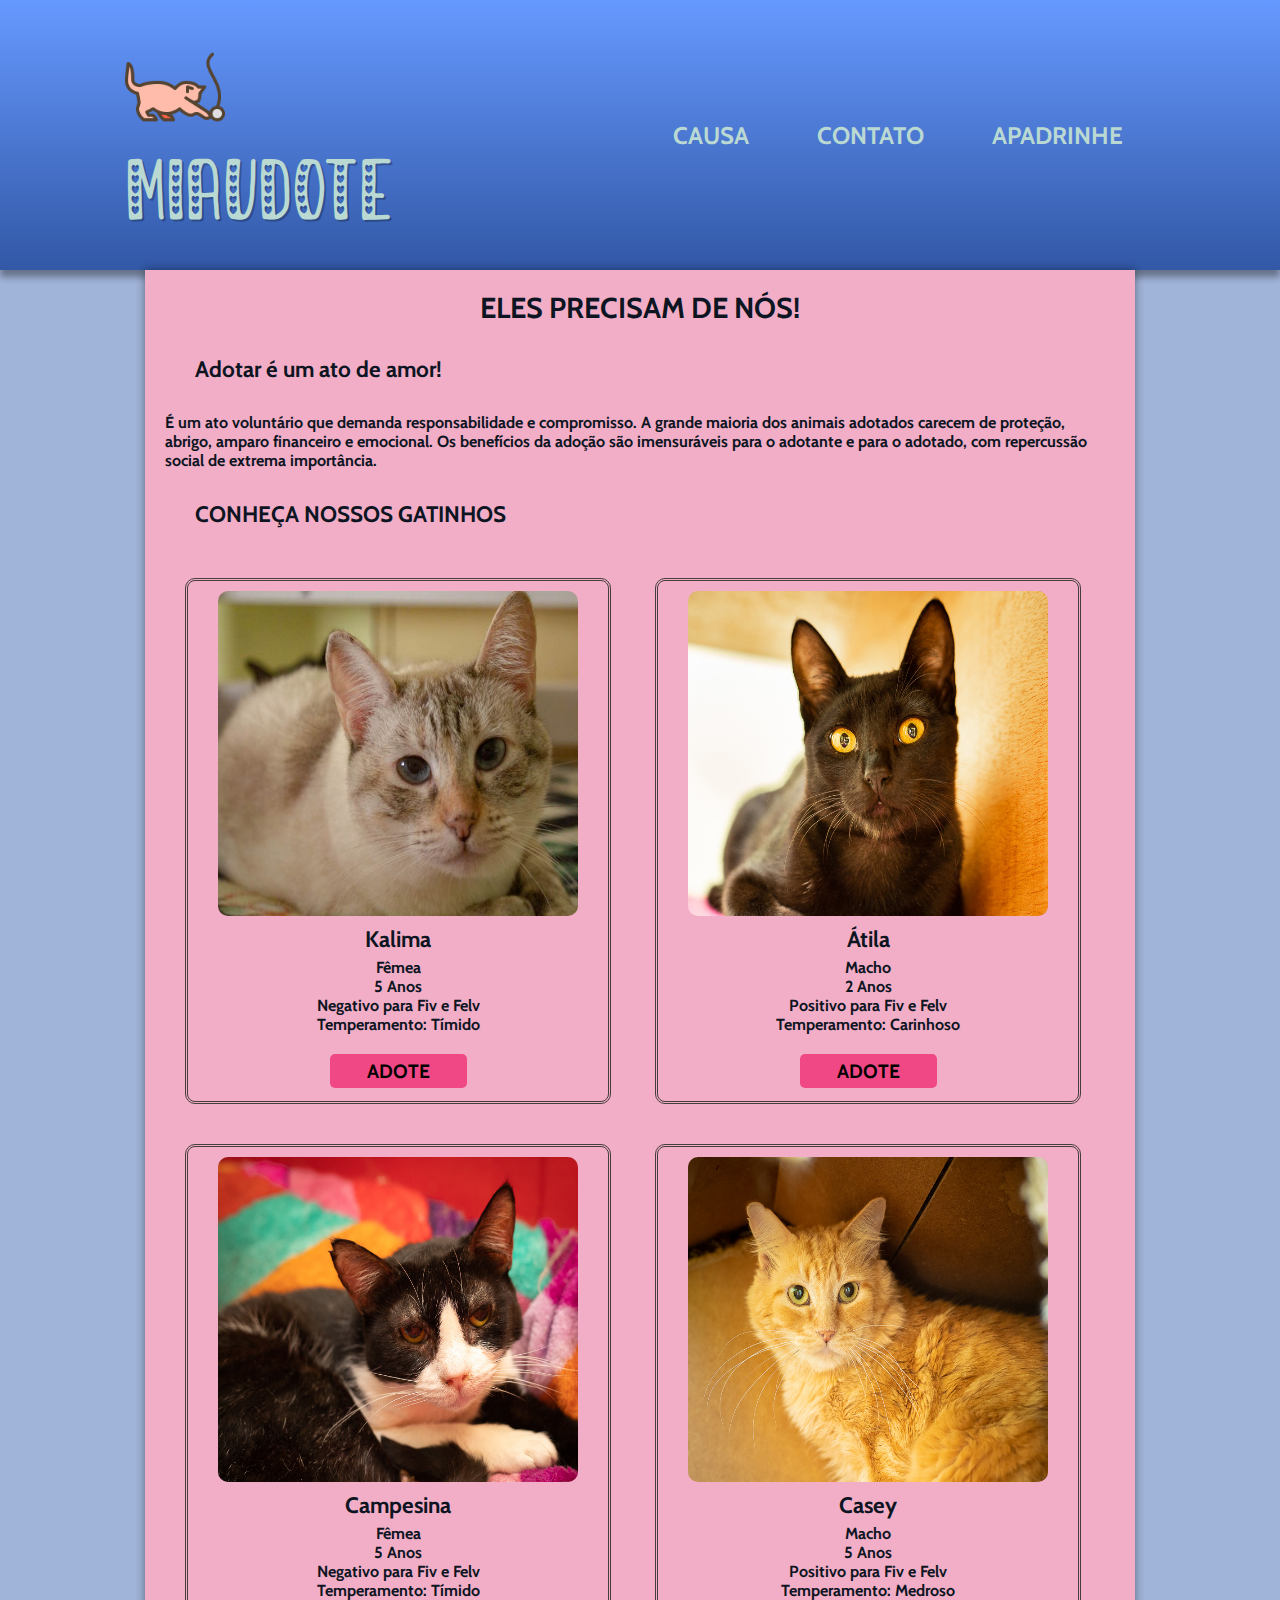
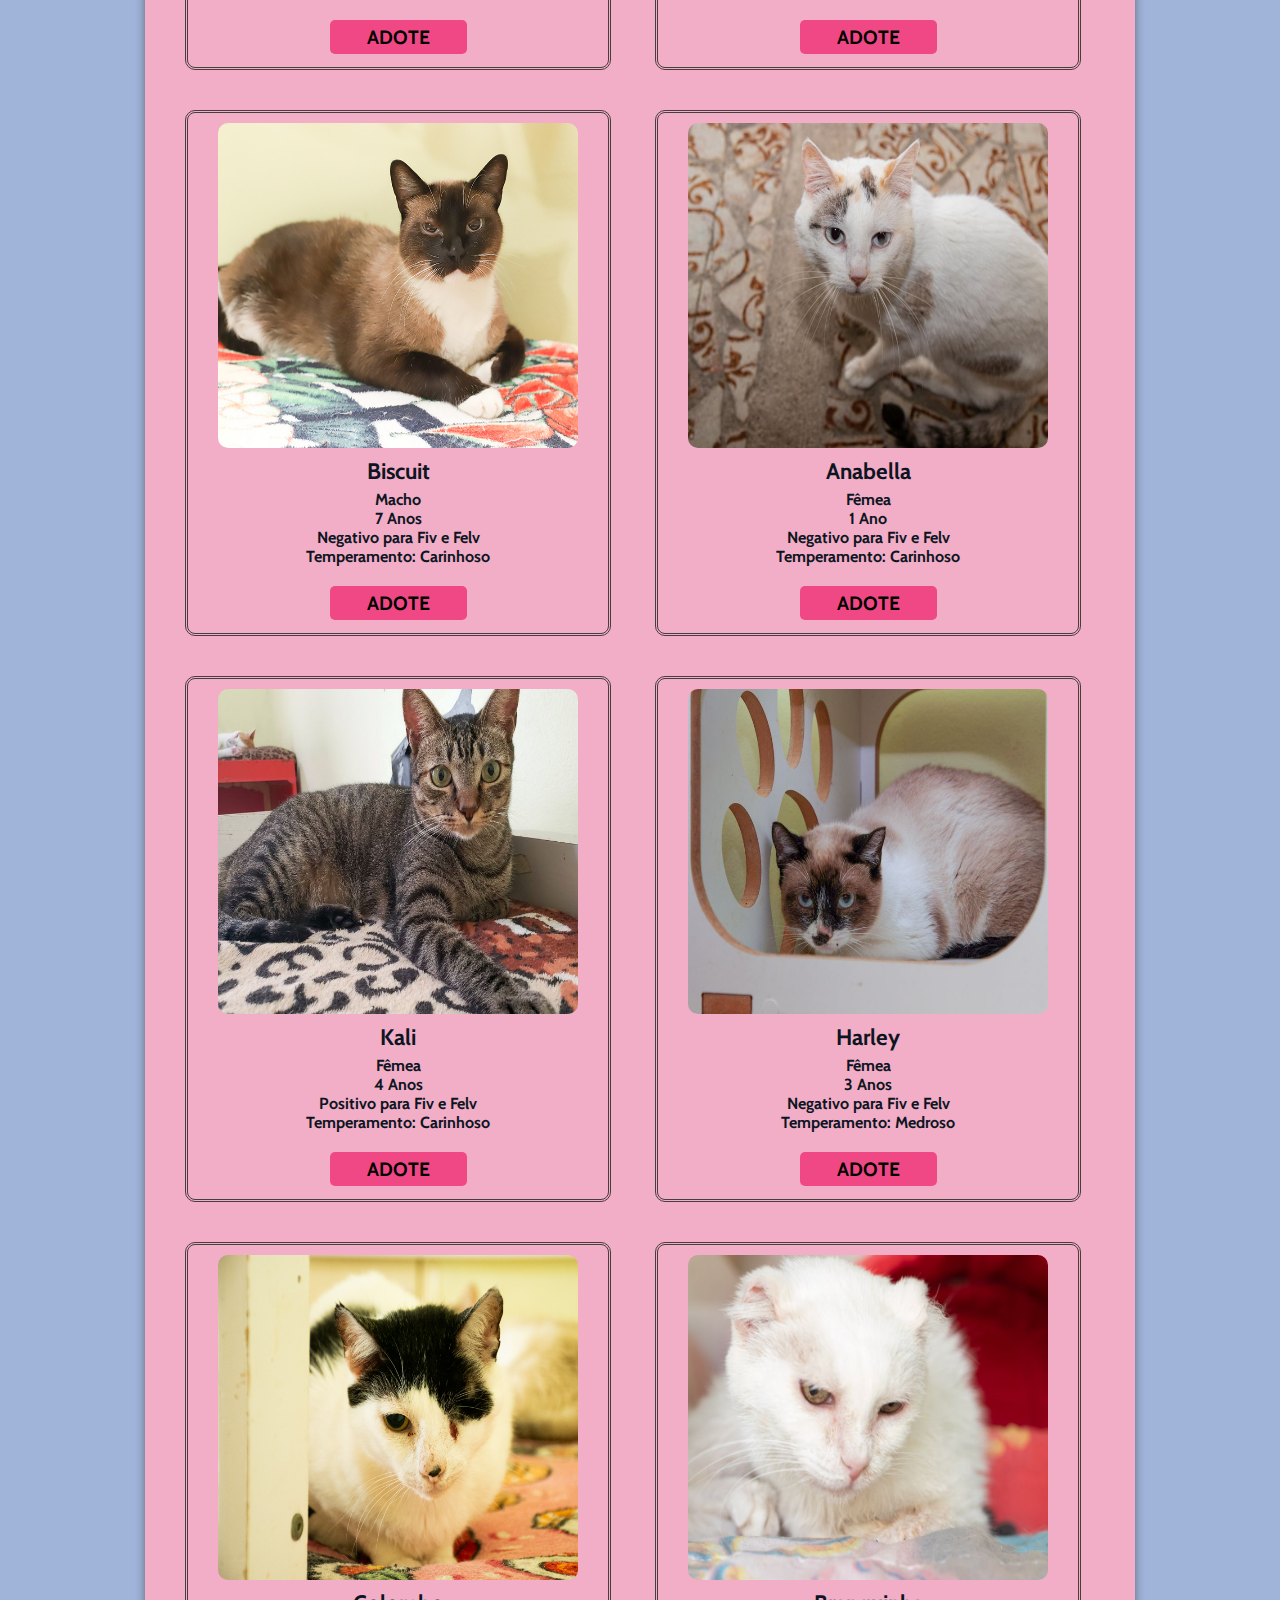
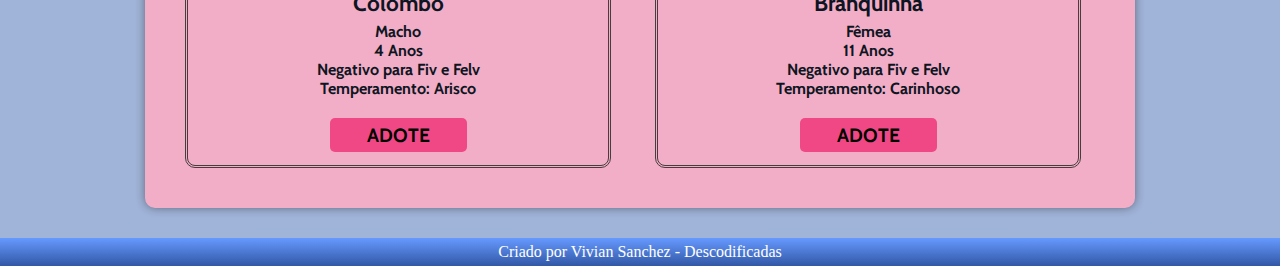
<file: index.html>
<!DOCTYPE html>
<html lang="pt-br">
<head>
    <meta charset="UTF-8">
    <meta name="viewport" content="width=device-width, initial-scale=1.0">
    <link rel="shortcut icon" href="imagens/icon.png" type="imagen/x-icon">
    <link rel="stylesheet" href="style.css">
    <title>MiAudote</title>
</head>
<body>
    <header>
        <div>
            <img src="imagens/logo.png" alt="Logo">
            <h1 class="nome">MiAudote</h1>
        </div>
        <nav>
            <a href="causa.html" rel="next">CAUSA</a>
            <a href="contato.html" rel="next">CONTATO</a>
            <a href="apadrinhe.html" rel="next">APADRINHE</a>
        </nav>
    </header>
    <main>
        <article>
            <h1>ELES PRECISAM DE NÓS!</h1>
            <h2>Adotar é um ato de amor!</h2>
            <p>É um ato voluntário que demanda responsabilidade e compromisso. A grande maioria dos animais adotados carecem de proteção, abrigo, amparo financeiro e emocional. Os benefícios da adoção são imensuráveis para o adotante e para o adotado, com repercussão social de extrema importância.</p>
            <h2>CONHEÇA NOSSOS GATINHOS</h2>
            <div class="gato">
                <img src="imagens/Kalima.jpg" alt="Kalima">
                <h3>Kalima</h3>
                <p>Fêmea</p>
                <p>5 Anos</p>
                <p>Negativo para Fiv e Felv</p>
                <p>Temperamento: Tímido</p>
                <button><a class="botao" href="https://www.youtube.com/watch?v=xAoiZJBFst0" target="_blank">ADOTE</a></button>
            </div>
            <div class="gato">
                <img src="imagens/Atila.jpg" alt="">
                <h3>Átila</h3>
                <p>Macho</p>
                <p>2 Anos</p>
                <p>Positivo para Fiv e Felv</p>
                <p>Temperamento: Carinhoso</p>
                <button><a class="botao" href="http://www.gatopoles.com.br/adocao.php" target="_blank">ADOTE</a></button>
            </div>
            <div class="gato">
                <img src="imagens/Campesina.jpg" alt="">
                <h3>Campesina</h3>
                <p>Fêmea</p>
                <p>5 Anos</p>
                <p>Negativo para Fiv e Felv</p>
                <p>Temperamento: Tímido</p>
                <button><a class="botao" href="http://www.gatopoles.com.br/adocao.php" target="_blank">ADOTE</a></button>
            </div>
            <div class="gato">
                <img src="imagens/Casey.jpg" alt="">
                <h3>Casey</h3>
                <p>Macho</p>
                <p>5 Anos</p>
                <p>Positivo para Fiv e Felv</p>
                <p>Temperamento: Medroso</p>
                <button><a class="botao" href="http://www.gatopoles.com.br/adocao.php" target="_blank">ADOTE</a></button>
            </div>
            <div class="gato">
                <img src="imagens/Biscuit.jpg" alt="">
                <h3>Biscuit</h3>
                <p>Macho</p>
                <p>7 Anos</p>
                <p>Negativo para Fiv e Felv</p>
                <p>Temperamento: Carinhoso</p>
                <button><a class="botao" href="http://www.gatopoles.com.br/adocao.php" target="_blank">ADOTE</a></button>
            </div>
            <div class="gato">
                <img src="imagens/Anabella.jpg" alt="">
                <h3>Anabella</h3>
                <p>Fêmea</p>
                <p>1 Ano</p>
                <p>Negativo para Fiv e Felv</p>
                <p>Temperamento: Carinhoso</p>
                <button><a class="botao" href="http://www.gatopoles.com.br/adocao.php" target="_blank">ADOTE</a></button>
            </div>
            <div class="gato">
                <img src="imagens/Kali.jpg" alt="">
                <h3>Kali</h3>
                <p>Fêmea</p>
                <p>4 Anos</p>
                <p>Positivo para Fiv e Felv</p>
                <p>Temperamento: Carinhoso</p>
                <button><a class="botao" href="http://www.gatopoles.com.br/adocao.php" target="_blank">ADOTE</a></button>
            </div>
            <div class="gato">
                <img src="imagens/Harley.jpg" alt="">
                <h3>Harley</h3>
                <p>Fêmea</p>
                <p>3 Anos</p>
                <p>Negativo para Fiv e Felv</p>
                <p>Temperamento: Medroso</p>
                <button><a class="botao" href="http://www.gatopoles.com.br/adocao.php" target="_blank">ADOTE</a></button>
            </div>
            <div class="gato">
                <img src="imagens/Colombo.jpg" alt="">
                <h3>Colombo</h3>
                <p>Macho</p>
                <p>4 Anos</p>
                <p>Negativo para Fiv e Felv</p>
                <p>Temperamento: Arisco</p>
                <button><a class="botao" href="http://www.gatopoles.com.br/adocao.php" target="_blank">ADOTE</a></button>
            </div>
            <div class="gato">
                <img src="imagens/Branquinha.jpg" alt="">
                <h3>Branquinha</h3>
                <p>Fêmea</p>
                <p>11 Anos</p>
                <p>Negativo para Fiv e Felv</p>
                <p>Temperamento: Carinhoso</p>
                <button><a class="botao" href="http://www.gatopoles.com.br/adocao.php" target="_blank">ADOTE</a></button>
            </div>
        </article>
    </main>
    <footer>
        <p>Criado por Vivian Sanchez - Descodificadas</p>
    </footer>
</body>
</html>
</file>
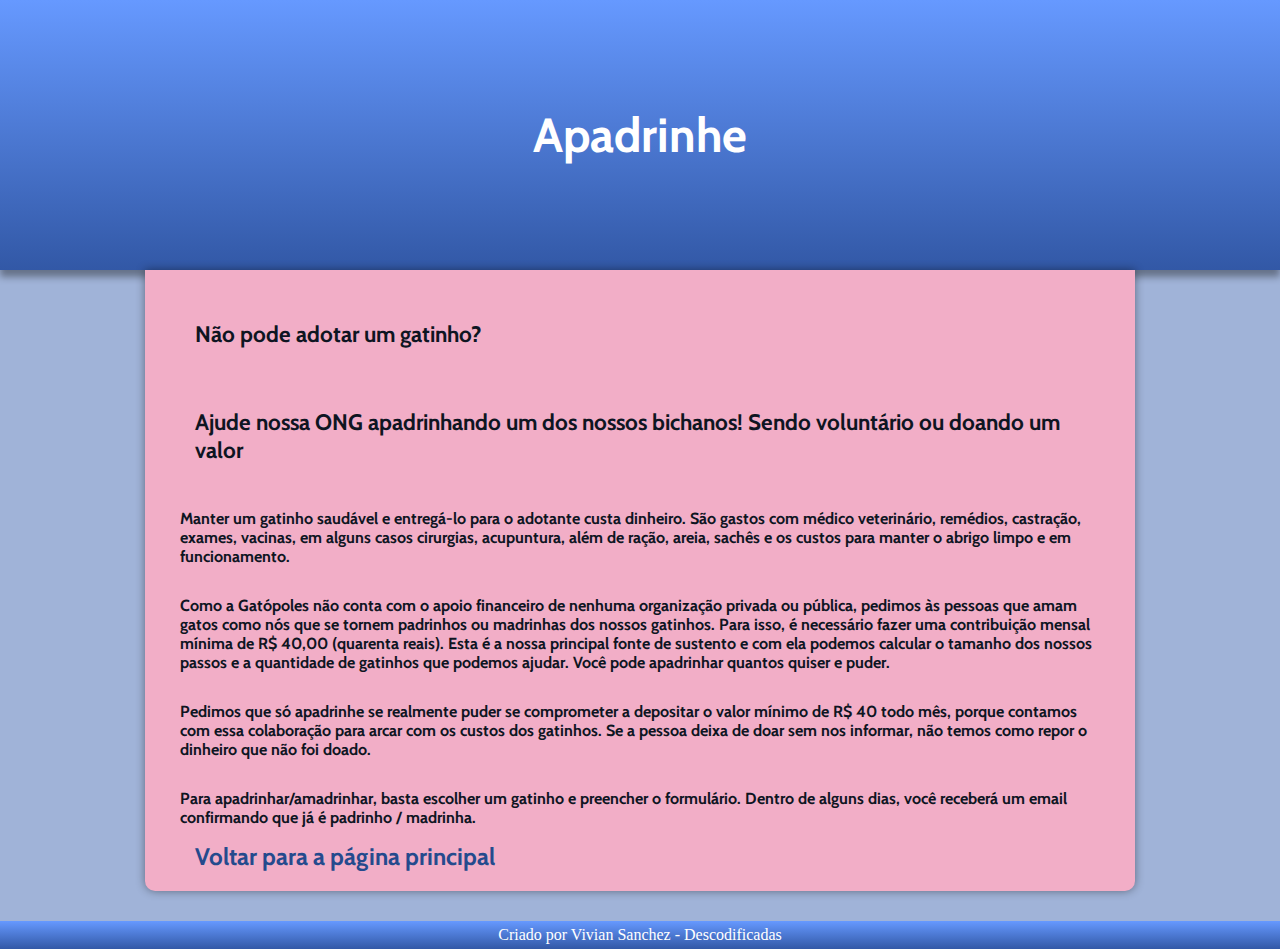
<file: apadrinhe.html>
<!DOCTYPE html>
<html lang="pt-br">
<head>
    <meta charset="UTF-8">
    <meta name="viewport" content="width=device-width, initial-scale=1.0">
    <link rel="shortcut icon" href="imagens/bicho-de-estimacao.png" type="imagen/x-icon">
    <link rel="stylesheet" href="style.css">
    <title>Apadrinhe</title>
</head>
<body>
    <header>
        <h1>Apadrinhe</h1>
    </header>
    <main>
        <h2>Não pode adotar um gatinho?</h2>
        <h2>Ajude nossa ONG apadrinhando um dos nossos bichanos! Sendo voluntário ou doando um valor</h2>
        <p class="apadrinhe">Manter um gatinho saudável e entregá-lo para o adotante custa dinheiro. São gastos com médico veterinário, remédios, castração, exames, vacinas, em alguns casos cirurgias, acupuntura, além de ração, areia, sachês e os custos para manter o abrigo limpo e em funcionamento.</p>

        <p class="apadrinhe">Como a Gatópoles não conta com o apoio financeiro de nenhuma organização privada ou pública, pedimos às pessoas que amam gatos como nós que se tornem padrinhos ou madrinhas dos nossos gatinhos. Para isso, é necessário fazer uma contribuição mensal mínima de R$ 40,00 (quarenta reais). Esta é a nossa principal fonte de sustento e com ela podemos calcular o tamanho dos nossos passos e a quantidade de gatinhos que podemos ajudar. Você pode apadrinhar quantos quiser e puder.</p>
            
        <p class="apadrinhe">Pedimos que só apadrinhe se realmente puder se comprometer a depositar o valor mínimo de R$ 40 todo mês, porque contamos com essa colaboração para arcar com os custos dos gatinhos. Se a pessoa deixa de doar sem nos informar, não temos como repor o dinheiro que não foi doado.</p>
            
        <p class="apadrinhe">Para apadrinhar/amadrinhar, basta escolher um gatinho e preencher o formulário. Dentro de alguns dias, você receberá um email confirmando que já é padrinho / madrinha.</p>

        <a class="voltar" href="index.html" rel="prev">Voltar para a página principal</a>
    </main>
    <footer>
        <p>Criado por Vivian Sanchez - Descodificadas</p>
    </footer>
</body>
</html>
</file>
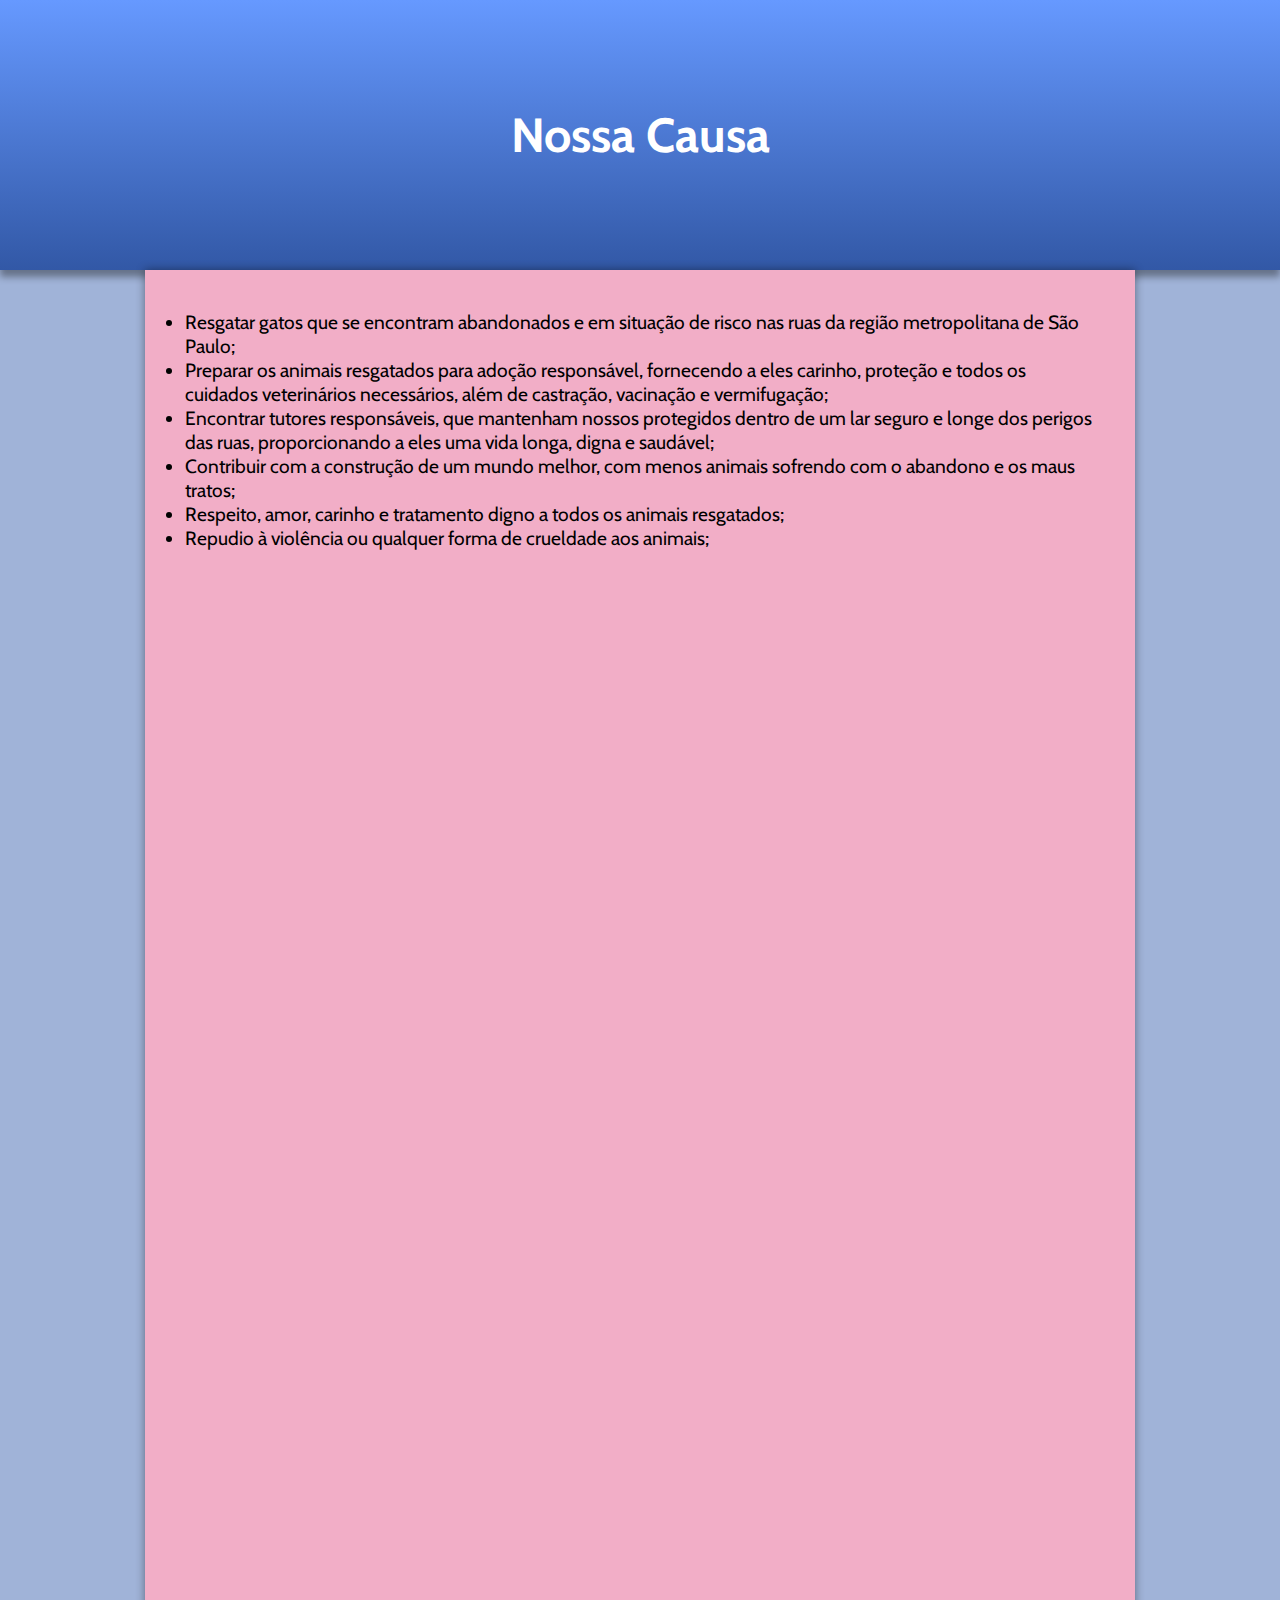
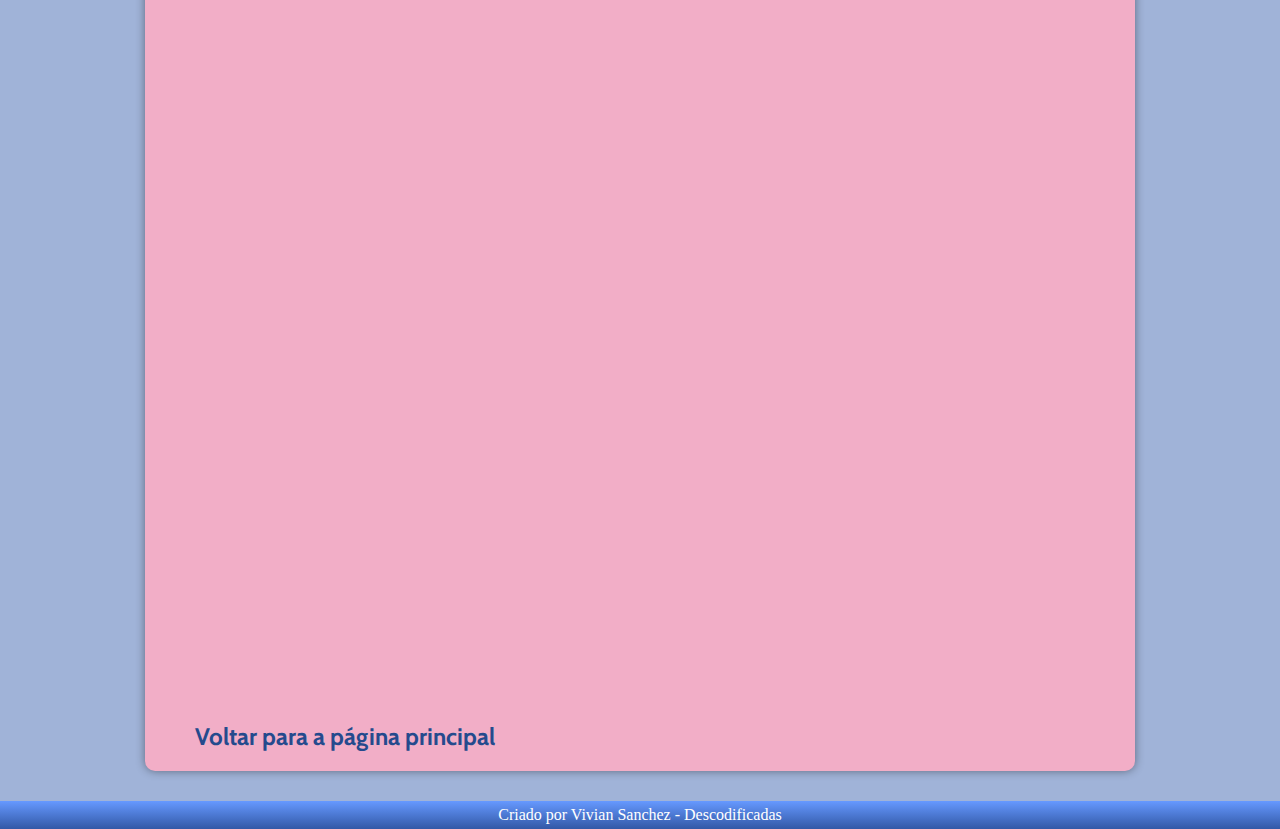
<file: causa.html>
<!DOCTYPE html>
<html lang="pt-br">
<head>
    <meta charset="UTF-8">
    <meta name="viewport" content="width=device-width, initial-scale=1.0">
    <link rel="shortcut icon" href="imagens/pata.png" type="imagen/x-icon">
    <link rel="stylesheet" href="style.css">
    <title>Causa</title>
</head>
<body>
    <header>
        <h1 class="causa">Nossa Causa</h1>
    </header>
    <main>
            <ul>
                <li>Resgatar gatos que se encontram abandonados e em situação de risco nas ruas da região metropolitana de São Paulo;</li>
                <li>Preparar os animais resgatados para adoção responsável, fornecendo a eles carinho, proteção e todos os cuidados veterinários necessários, além de castração, vacinação e vermifugação;</li>
                <li>Encontrar tutores responsáveis, que mantenham nossos protegidos dentro de um lar seguro e longe dos perigos das ruas, proporcionando a eles uma vida longa, digna e saudável;</li>
                <li>Contribuir com a construção de um mundo melhor, com menos animais sofrendo com o abandono e os maus tratos;</li>
                <li>Respeito, amor, carinho e tratamento digno a todos os animais resgatados;</li>
                <li>Repudio à violência ou qualquer forma de crueldade aos animais;</li>
            </ul>
            <iframe width="560" height="315" src="https://www.youtube.com/embed/nSeUtPvDcnk?si=khSVmbK1DYfeA07O" title="YouTube video player" frameborder="0" allow="accelerometer; autoplay; clipboard-write; encrypted-media; gyroscope; picture-in-picture; web-share" allowfullscreen></iframe>
            <iframe width="560" height="315" src="https://www.youtube.com/embed/J6MCq2IcKPQ?si=JzbXjfvSgtZ82rWA" title="YouTube video player" frameborder="0" allow="accelerometer; autoplay; clipboard-write; encrypted-media; gyroscope; picture-in-picture; web-share" allowfullscreen></iframe>
            <iframe width="560" height="315" src="https://www.youtube.com/embed/n-OnbIXKIXQ?si=GfG8TJjJ9WNYv7ej" title="YouTube video player" frameborder="0" allow="accelerometer; autoplay; clipboard-write; encrypted-media; gyroscope; picture-in-picture; web-share" allowfullscreen></iframe>
            <a class="voltar" href="index.html" rel="prev">Voltar para a página principal</a>
</main>
<footer>
    <p>Criado por Vivian Sanchez - Descodificadas</p>
</footer>
</body>
</html>
</file>
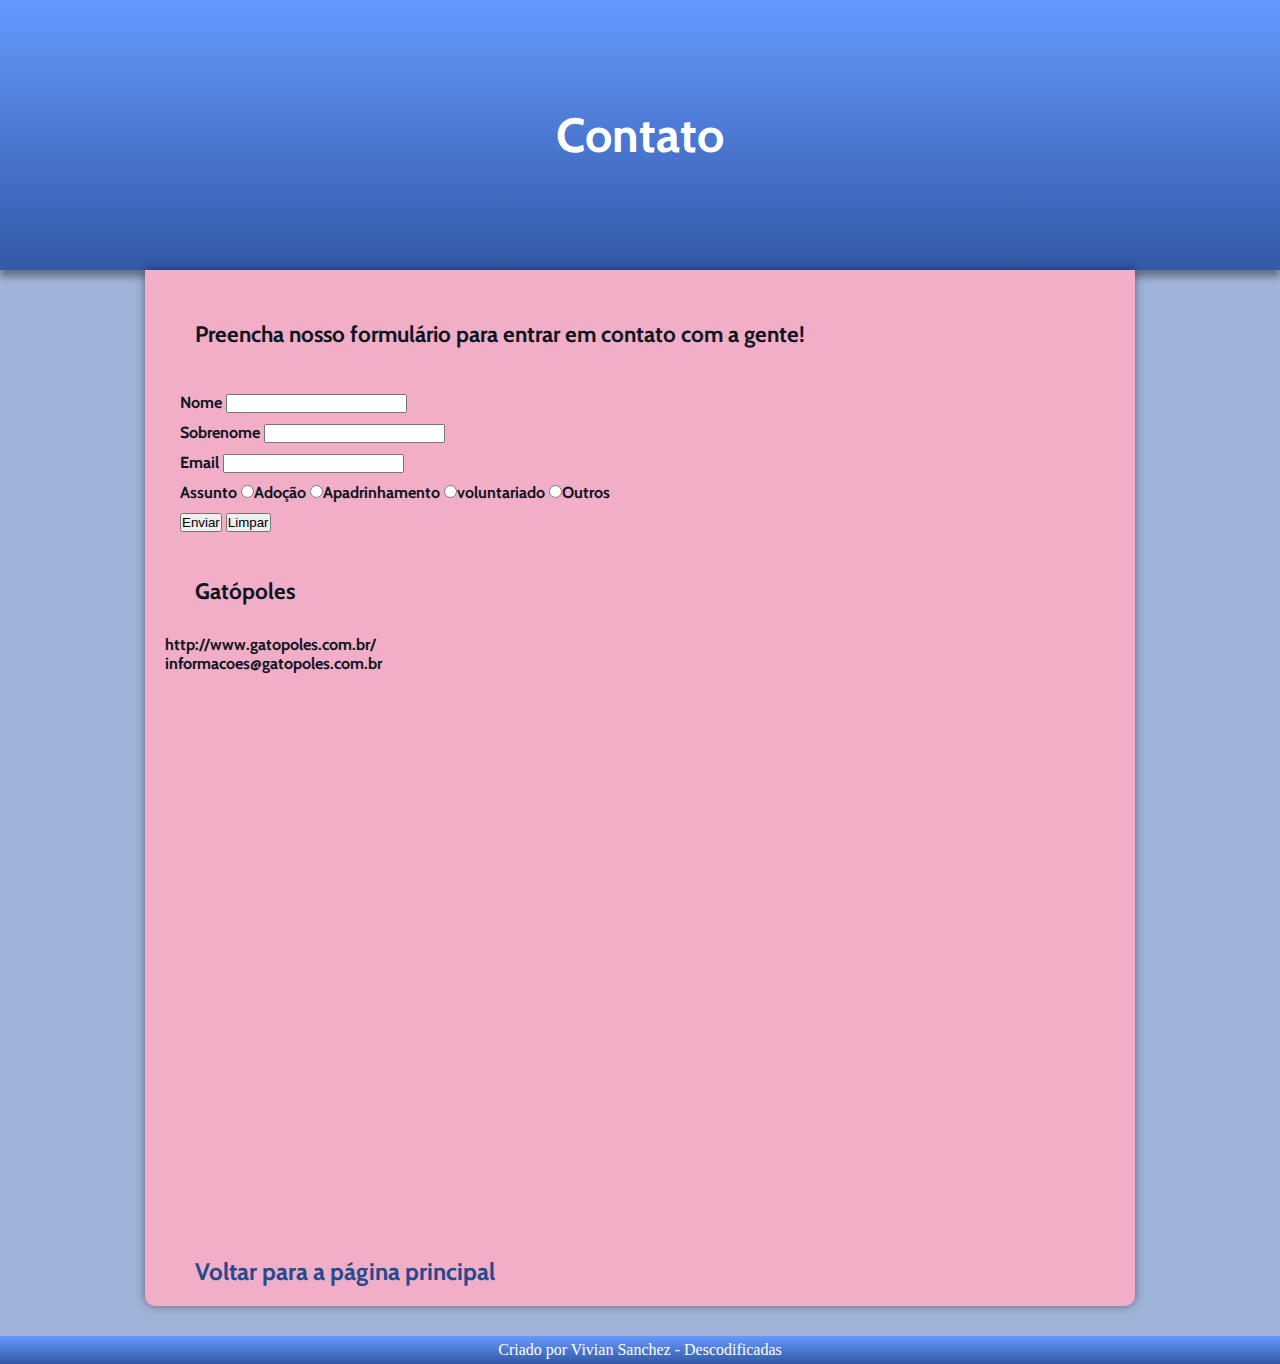
<file: contato.html>
<!DOCTYPE html>
<html lang="pt-br">
<head>
    <meta charset="UTF-8">
    <meta name="viewport" content="width=device-width, initial-scale=1.0">
    <link rel="shortcut icon" href="imagens/bigodes-de-gato.png" type="imagen/x-icon">
    <link rel="stylesheet" href="style.css">
    <title>Contato</title>
</head>
<body>
    <header>
        <h1>Contato</h1>
    </header>
    <main>
        <h2>Preencha nosso formulário para entrar em contato com a gente!</h2>
        <form>
            <p>
                <label for="nome">Nome</label>
                <input type="text" name="nome" id="nome">
            </p>
            <p>
                <label for="sobrenome">Sobrenome</label>
                <input type="text" name="sobrenome" id="sobrenome">
            </p>
            <p>
                <label for="email">Email</label>
                <input type="email" name="email" id="email">
            </p>
            <p>
                <label for="assunto">Assunto</label>
                <input type="radio" name="assunto" id="adoção">Adoção
                <input type="radio" name="assunto" id="apadrinhar">Apadrinhamento
                <input type="radio" name="assunto" id="voluntariado">voluntariado
                <input type="radio" name="assunto" id="outros">Outros
            </p>
            <p>
                <input type="submit" value="Enviar">
                <input type="submit" value="Limpar">
            </p>
        </form>
        <h2>Gatópoles</h2>
        <p>http://www.gatopoles.com.br/</p>
        <p>informacoes@gatopoles.com.br</p>
        <iframe src="https://www.google.com/maps/embed?pb=!1m18!1m12!1m3!1d467692.3957497313!2d-46.92496804531136!3d-23.681434556620616!2m3!1f0!2f0!3f0!3m2!1i1024!2i768!4f13.1!3m3!1m2!1s0x94ce448183a461d1%3A0x9ba94b08ff335bae!2zU8OjbyBQYXVsbywgU1A!5e0!3m2!1spt-BR!2sbr!4v1700777194930!5m2!1spt-BR!2sbr" width="400" height="250" style="border:0;" allowfullscreen="" loading="lazy" referrerpolicy="no-referrer-when-downgrade"></iframe>
        <a class="voltar" href="index.html" rel="prev">Voltar para a página principal</a>
    </main>
    <footer>
        <p>Criado por Vivian Sanchez - Descodificadas</p>
    </footer>
</body>
</html>
</file>
<file: style.css>
@import url('https://fonts.googleapis.com/css2?family=Cabin&display=swap');

@font-face {
    font-family: 'Love';
    src: url('fonts/love story.ttf') format('truetype');
    font-weight: normal;
    font-style: normal;
}

* {
    margin: 0;
    padding: 0;
}

body {
    background-color: #a0b3d8;
}
header {
    width: 100%;
    height: 30vh;
    display: flex;
    justify-content: space-around;
    align-items: center;
    background-image: linear-gradient(to bottom, #6699ff, #3258A6) ;
    box-shadow: 0px 7px 7px rgba(0, 0, 0, 0.363);
}

.nome {
    font-family: 'Love', Times, serif;
    font-size: 3em;
    font-weight: normal;
    color: #BAD9D3;
    text-shadow: 2px 2px 0px rgba(0, 0, 0, 0.267);
}


div img {
    width: 100px;
    height: 100px;
}

a {
    justify-content: space-evenly;
    font-size: 1.5rem;
    padding: 12px;
    text-decoration: none;
    font-family: 'Cabin', sans-serif;
    font-weight: bold;
    color: #BAD9D3;
    border-radius: 5px;
    transition-duration: 0.5;
    margin: 20px;
}

nav > a:hover {
    background-color: #211eda;
    color: #BAD9D3
}

main {
    min-width: 300px;
    max-width: 950px;
    margin: auto;
    margin-bottom: 30px;
    padding: 20px;
    background-color: #F2AEC7;
    box-shadow: 0px 0px 10px rgba(0, 0, 0, 0.418);
    border-bottom-left-radius: 10px;
    border-bottom-right-radius: 10px;
}

main h1 {
    color: #0e1522;
    font-family: 'Cabin', sans-serif;
    font-size: 1.8em;
    text-align: center;
}

main h2 {
    color: #0e1522;
    font-family: 'Cabin', sans-serif;
    font-size: 1.4em;
    padding: 30px;
}

main h3 {
    color: #0e1522;
    font-family: 'Cabin', sans-serif;
    font-size: 1.4em;
    padding: 5px;
    font-weight: bold;
}

main p {
    color: #0e1522;
    font-family: 'Cabin', sans-serif;
    font-size: 1em;
    font-weight: bold;
}

main img {
    width: 90%;
    height: 65%;
    border-radius: 10px;
}

.gato {
    display: inline-block;
    border: 3px double rgb(70, 61, 61);
    padding: 10px;
    width: 400px;
    height: 500px;
    margin: 20px;
    text-align: center;
    justify-content: center;
    border-radius: 10px;
}

button {
    border: none;
    border: 5px;
    padding: 5px;
    margin: 20px;
    background-color: #f04885;
    border-radius: 5px;
}

.botao {
    color: black;
    font-size: 1.2rem;
    font-weight: bold;
}

h1 {
    font-family: 'Cabin', sans-serif;
    color: white;
    font-size: 3em;
}

ul {
    font-family: 'Cabin', sans-serif;
    padding: 20px;
    font-size: 1.2em;
}

.causa {
    padding: 20px;
    margin: 10px;
}

iframe {
    width: 90%;
    height: 60vh;
    padding: 20px;
    display: inline-flex;
}

form {
    padding: 10px;
}

form p {
    padding: 5px;
}

.apadrinhe {
    padding: 15px;
}
.voltar {
    width: 100%;
    height: 20vh;
    color: #254a8d;
    padding: 10px;
}

footer {
    background-image: linear-gradient(to bottom, #6699ff, #3258A6) ;
    color: white;
    text-align: center;
    font-size: 1em;
    padding: 5px;
}

footer a {
color: white;
font-weight: bolder;
text-decoration: none;
}
</file>
